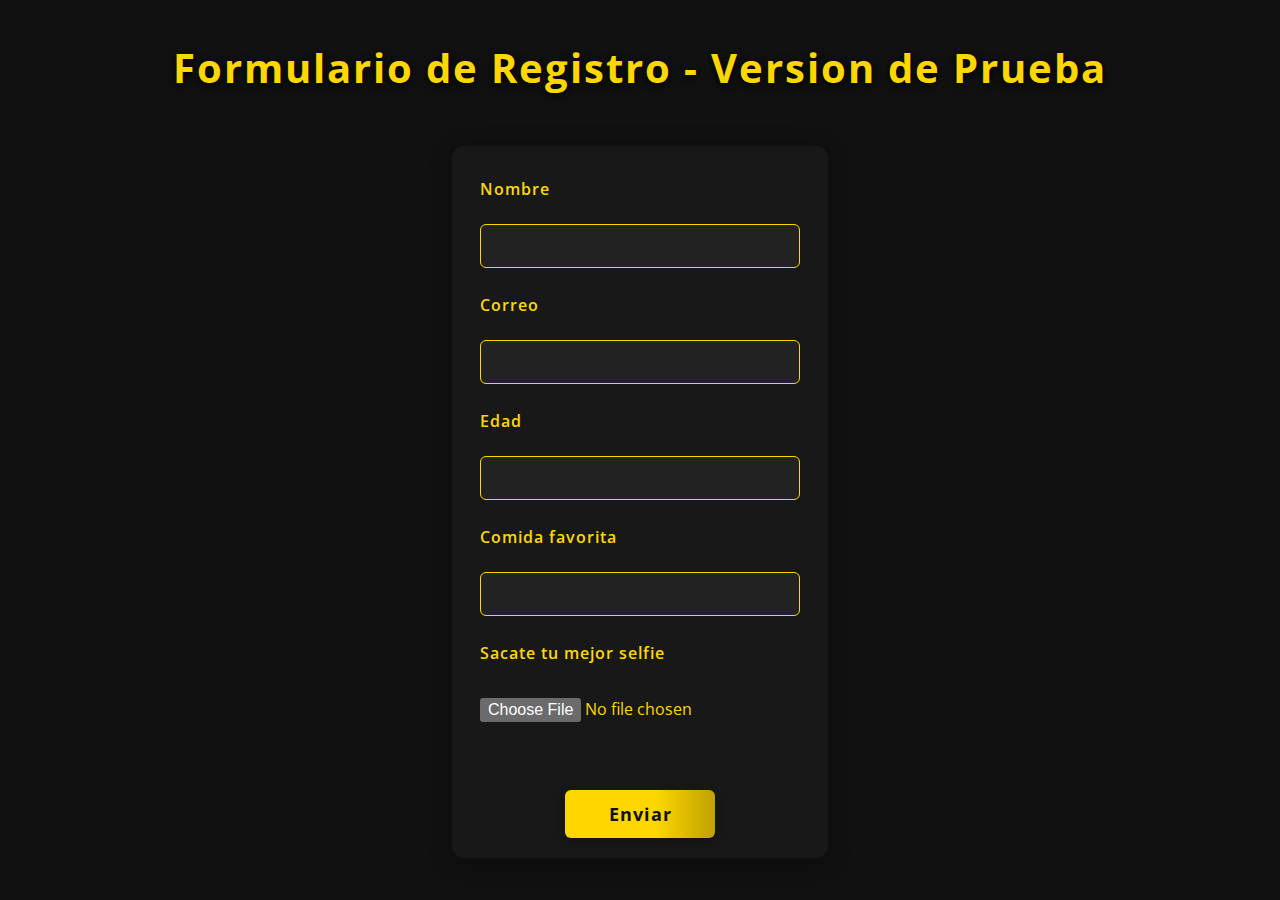
<file: index.html>
<!DOCTYPE html>
<html lang="en">
<head>
    <meta charset="UTF-8">
    <meta name="viewport" content="width=device-width, initial-scale=1.0">
    <title>Formulary</title>
    <link rel="stylesheet" href="./css/styles.css">
    
</head>
<body>
    <h1>Formulario de Registro - Version de Prueba</h1>

    <form id="unifiedForm" method="POST" enctype="multipart/form-data" action="">
        <label for="nombre">Nombre</label>
        <input type="text" id="nombre" name="nombre">
        <label for="correo">Correo</label>
        <input type="email" id="correo" name="correo">
        <label for="edad">Edad</label>
        <input type="text" id="edad" name="edad">
        <label for="comida">Comida favorita</label>
        <input type="text" id="comida" name="comida">
        
        <label for="selfie">Sacate tu mejor selfie</label>
        <input
          type="file"
          id="selfie"
          name="selfie"
          accept="image/*"
          capture="user"
          required
          class="file-input"
        />
        
        <button id="submitButton" type="submit">Enviar</button>
    </form>

    <script src="./js/script.js"></script>
</body>
</html>
</file>
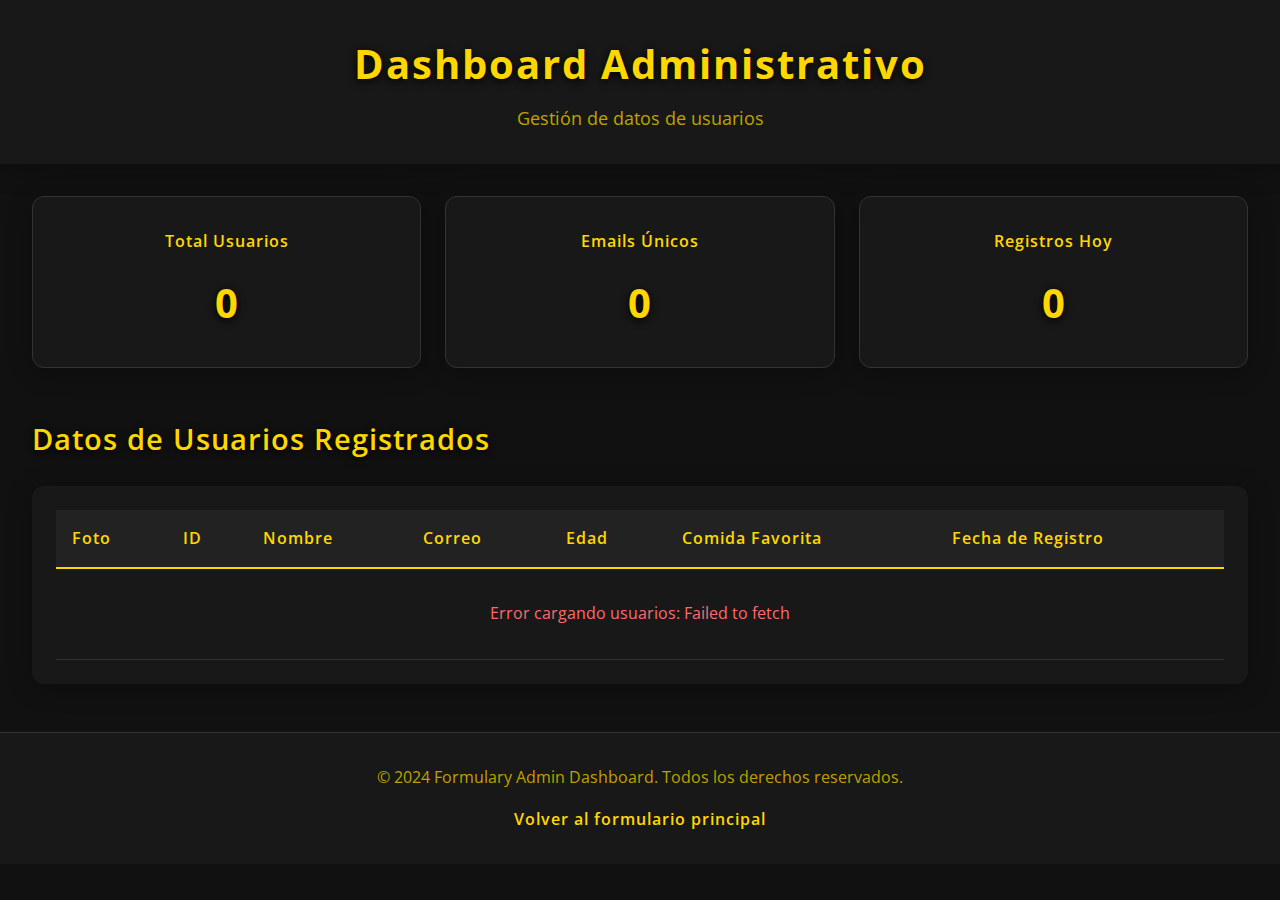
<file: admin.html>
<!DOCTYPE html>
<html lang="es">
<head>
    <meta charset="UTF-8">
    <meta name="viewport" content="width=device-width, initial-scale=1.0">
    <title>Dashboard Administrativo - Formulary</title>
    <link rel="stylesheet" href="./admin/css/adminstyles.css">
</head>
<body>
    <header class="admin-header">
        <h1>Dashboard Administrativo</h1>
        <p>Gestión de datos de usuarios</p>
    </header>

    <main class="admin-container">
        <!-- Sección de estadísticas rápidas -->
        <section class="stats-section">
            <div class="stat-card">
                <h3>Total Usuarios</h3>
                <span class="stat-number" id="total-users">0</span>
            </div>
            <div class="stat-card">
                <h3>Emails Únicos</h3>
                <span class="stat-number" id="unique-emails">0</span>
            </div>
            <div class="stat-card">
                <h3>Registros Hoy</h3>
                <span class="stat-number" id="today-registrations">0</span>
            </div>
        </section>

        <!-- Sección de datos de usuarios -->
        <section class="users-section">
            <h2>Datos de Usuarios Registrados</h2>
            <div class="table-container">
                <table class="users-table">
                    <thead>
                        <tr>
                            <th>Foto</th>
                            <th>ID</th>
                            <th>Nombre</th>
                            <th>Correo</th>
                            <th>Edad</th>
                            <th>Comida Favorita</th>
                            <th>Fecha de Registro</th>
                        </tr>
                    </thead>
                    <tbody id="users-table-body">
                        <!-- Ejemplo de datos - serán reemplazados dinámicamente -->
                        <tr>
                            <td>
                                <div class="user-photo">
                                    <span class="photo-placeholder">📷</span>
                                </div>
                            </td>
                            <td>001</td>
                            <td>Juan Pérez</td>
                            <td>juan@email.com</td>
                            <td>25</td>
                            <td>Pizza</td>
                            <td>2024-01-15 14:30</td>
                        </tr>
                        <tr>
                            <td>
                                <div class="user-photo">
                                    <span class="photo-placeholder">📷</span>
                                </div>
                            </td>
                            <td>002</td>
                            <td>María García</td>
                            <td>maria@email.com</td>
                            <td>30</td>
                            <td>Tacos</td>
                            <td>2024-01-15 15:45</td>
                        </tr>
                        <tr>
                            <td>
                                <div class="user-photo">
                                    <span class="photo-placeholder">📷</span>
                                </div>
                            </td>
                            <td>003</td>
                            <td>Carlos López</td>
                            <td>carlos@email.com</td>
                            <td>28</td>
                            <td>Hamburguesas</td>
                            <td>2024-01-15 16:20</td>
                        </tr>
                    </tbody>
                </table>
            </div>
        </section>






    </main>

    <footer class="admin-footer">
        <p>&copy; 2024 Formulary Admin Dashboard. Todos los derechos reservados.</p>
        <a href="../index.html">Volver al formulario principal</a>
    </footer>

    <!-- Scripts para funcionalidad futura -->
    <script src="./admin/js/admin.js"></script>
</body>
</html>
</file>
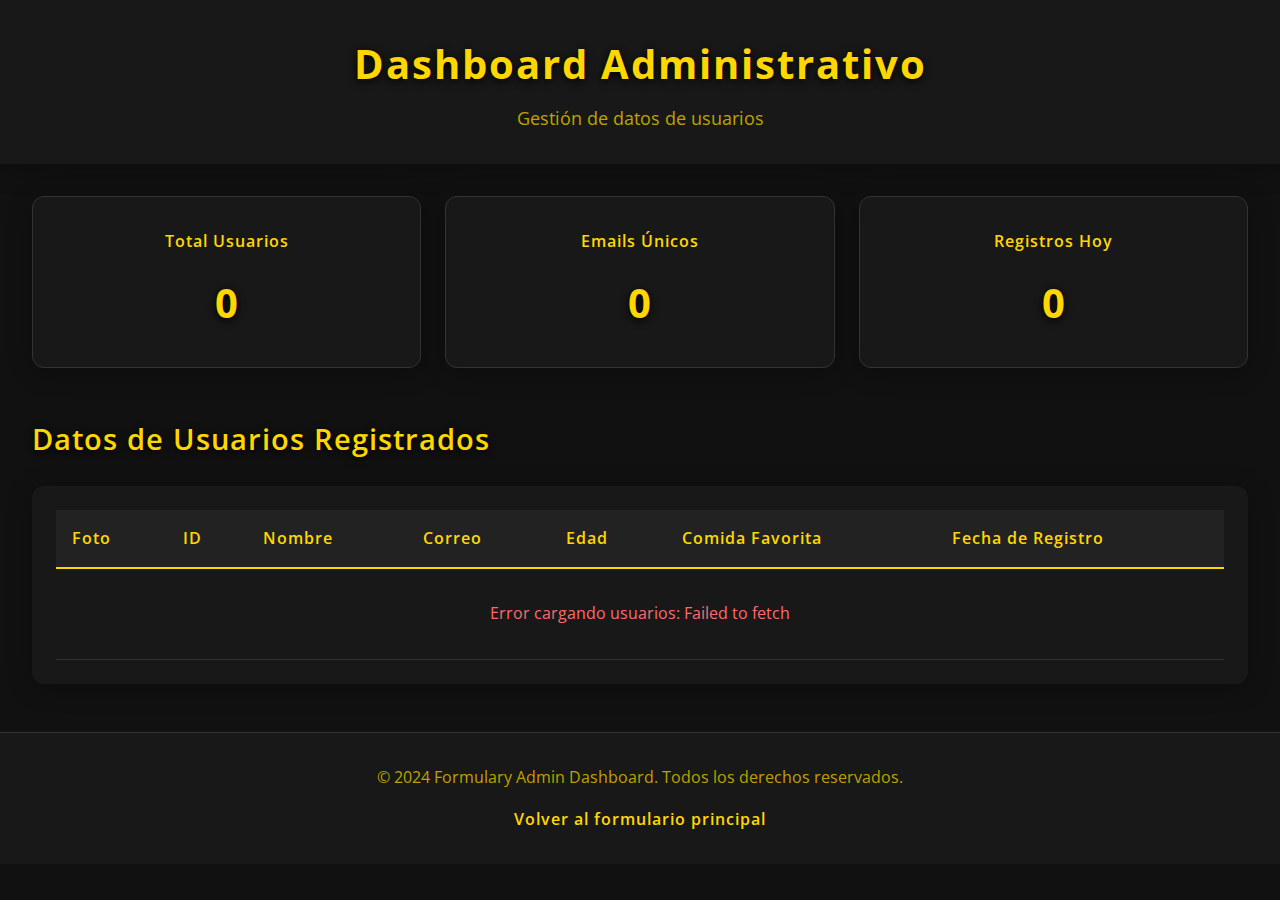
<file: admin/admin.html>
<!DOCTYPE html>
<html lang="es">
<head>
    <meta charset="UTF-8">
    <meta name="viewport" content="width=device-width, initial-scale=1.0">
    <title>Dashboard Administrativo - Formulary</title>
    <link rel="stylesheet" href="./css/adminstyles.css">
</head>
<body>
    <header class="admin-header">
        <h1>Dashboard Administrativo</h1>
        <p>Gestión de datos de usuarios</p>
    </header>

    <main class="admin-container">
        <!-- Sección de estadísticas rápidas -->
        <section class="stats-section">
            <div class="stat-card">
                <h3>Total Usuarios</h3>
                <span class="stat-number" id="total-users">0</span>
            </div>
            <div class="stat-card">
                <h3>Emails Únicos</h3>
                <span class="stat-number" id="unique-emails">0</span>
            </div>
            <div class="stat-card">
                <h3>Registros Hoy</h3>
                <span class="stat-number" id="today-registrations">0</span>
            </div>
        </section>

        <!-- Sección de datos de usuarios -->
        <section class="users-section">
            <h2>Datos de Usuarios Registrados</h2>
            <div class="table-container">
                <table class="users-table">
                    <thead>
                        <tr>
                            <th>Foto</th>
                            <th>ID</th>
                            <th>Nombre</th>
                            <th>Correo</th>
                            <th>Edad</th>
                            <th>Comida Favorita</th>
                            <th>Fecha de Registro</th>
                        </tr>
                    </thead>
                    <tbody id="users-table-body">
                        <!-- Ejemplo de datos - serán reemplazados dinámicamente -->
                        <tr>
                            <td>
                                <div class="user-photo">
                                    <span class="photo-placeholder">📷</span>
                                </div>
                            </td>
                            <td>001</td>
                            <td>Juan Pérez</td>
                            <td>juan@email.com</td>
                            <td>25</td>
                            <td>Pizza</td>
                            <td>2024-01-15 14:30</td>
                        </tr>
                        <tr>
                            <td>
                                <div class="user-photo">
                                    <span class="photo-placeholder">📷</span>
                                </div>
                            </td>
                            <td>002</td>
                            <td>María García</td>
                            <td>maria@email.com</td>
                            <td>30</td>
                            <td>Tacos</td>
                            <td>2024-01-15 15:45</td>
                        </tr>
                        <tr>
                            <td>
                                <div class="user-photo">
                                    <span class="photo-placeholder">📷</span>
                                </div>
                            </td>
                            <td>003</td>
                            <td>Carlos López</td>
                            <td>carlos@email.com</td>
                            <td>28</td>
                            <td>Hamburguesas</td>
                            <td>2024-01-15 16:20</td>
                        </tr>
                    </tbody>
                </table>
            </div>
        </section>






    </main>

    <footer class="admin-footer">
        <p>&copy; 2024 Formulary Admin Dashboard. Todos los derechos reservados.</p>
        <a href="../index.html">Volver al formulario principal</a>
    </footer>

    <!-- Scripts para funcionalidad futura -->
    <script src="../admin/js/admin.js"></script>
</body>
</html>
</file>
<file: css/styles.css>
/* Importa Open Sans de Google Fonts */
@import url('https://fonts.googleapis.com/css?family=Open+Sans:400,600,700&display=swap');

body {
    background: #111;
    color: #FFD700;
    font-family: 'Open Sans', Arial, sans-serif;
    min-height: 100vh;
    margin: 0;
    padding: 0;
    display: flex;
    flex-direction: column;
    align-items: center;
}

h1 {
    margin-top: 40px;
    font-size: 2.5rem;
    font-weight: 700;
    color: #FFD700;
    letter-spacing: 2px;
    text-shadow: 0 2px 8px #000;
    text-align: center;
}

form {
    background: #181818;
    border-radius: 12px;
    padding: 32px 28px 20px 28px;
    margin: 24px 0;
    box-shadow: 0 4px 24px rgba(0,0,0,0.3);
    display: flex;
    flex-direction: column;
    gap: 18px;
    min-width: 320px;
    max-width: 350px;
}

label {
    font-weight: 600;
    color: #FFD700;
    margin-bottom: 6px;
    letter-spacing: 1px;
}

input[type="text"],
input[type="email"],
input[type="number"],
input[type="file"] {
    background: #222;
    color: #FFD700;
    border: 1.5px solid #FFD700;
    border-radius: 6px;
    padding: 10px 12px;
    font-size: 1rem;
    font-family: 'Open Sans', Arial, sans-serif;
    margin-bottom: 8px;
    transition: border 0.2s, box-shadow 0.2s;
}

input[type="text"]:focus,
input[type="email"]:focus,
input[type="number"]:focus,
input[type="file"]:focus {
    border: 1.5px solid #fffbe6;
    outline: none;
    box-shadow: 0 0 0 2px #FFD70044;
}

button[type="submit"], button {
    background: linear-gradient(90deg, #FFD700 60%, #bfa100 100%);
    color: #111;
    font-weight: 700;
    font-family: 'Open Sans', Arial, sans-serif;
    border: none;
    border-radius: 6px;
    padding: 12px 2.5rem;
    margin-top: 2rem;
    font-size: 1.1rem;
    cursor: pointer;
    box-shadow: 0 2px 8px #0004;
    transition: background 0.2s, color 0.2s, transform 0.1s;
    width: auto;           /* Solo el ancho necesario */
    min-width: 150px;      /* Un mínimo para que no sea muy chico */
    max-width: 90%;        /* No más del 90% del form */
    display: block;        /* Permite usar margin auto */
    margin-left: auto;     /* Centrado horizontal */
    margin-right: auto;    /* Centrado horizontal */
    letter-spacing: 1px;
}

button[type="submit"]:hover, button:hover {
    background: linear-gradient(90deg, #bfa100 0%, #FFD700 100%);
    color: #000;
    transform: translateY(-2px) scale(1.03);
}

input[type="file"] {
    color-scheme: dark;
    border: none;
    background: none;
    color: #FFD700;
    padding-left: 0;
}

@media (max-width: 500px) {
    form {
        min-width: 90vw;
        max-width: 98vw;
        padding: 18px 8px;
    }
    h1 {
        font-size: 2rem;
    }
 #submit1 {
    margin: 1rem;
 }
    button[type="submit"], button {
        padding: 12px 1.2rem;
        min-width: 120px;
        font-size: 1rem;
        max-width: 98%;
    }
}
</file>
<file: admin/css/adminstyles.css>
/* Importa Open Sans de Google Fonts */
@import url('https://fonts.googleapis.com/css?family=Open+Sans:400,600,700&display=swap');

/* Reset y estilos base */
* {
    margin: 0;
    padding: 0;
    box-sizing: border-box;
}

body {
    background: #111;
    color: #FFD700;
    font-family: 'Open Sans', Arial, sans-serif;
    min-height: 100vh;
    margin: 0;
    padding: 0;
    line-height: 1.6;
}

/* Header administrativo */
.admin-header {
    background: #181818;
    padding: 2rem 0;
    text-align: center;
    box-shadow: 0 4px 24px rgba(0,0,0,0.3);
    margin-bottom: 2rem;
}

.admin-header h1 {
    font-size: 2.5rem;
    font-weight: 700;
    color: #FFD700;
    letter-spacing: 2px;
    text-shadow: 0 2px 8px #000;
    margin-bottom: 0.5rem;
}

.admin-header p {
    font-size: 1.1rem;
    color: #bfa100;
    font-weight: 400;
}

/* Container principal */
.admin-container {
    max-width: 1400px;
    margin: 0 auto;
    padding: 0 2rem;
}

/* Sección de estadísticas */
.stats-section {
    display: grid;
    grid-template-columns: repeat(auto-fit, minmax(200px, 1fr));
    gap: 1.5rem;
    margin-bottom: 3rem;
}

.stat-card {
    background: #181818;
    border-radius: 12px;
    padding: 2rem;
    text-align: center;
    box-shadow: 0 4px 24px rgba(0,0,0,0.3);
    border: 1px solid #333;
    transition: transform 0.2s, box-shadow 0.2s;
}

.stat-card:hover {
    transform: translateY(-2px);
    box-shadow: 0 6px 32px rgba(255, 215, 0, 0.1);
}

.stat-card h3 {
    color: #FFD700;
    font-size: 1rem;
    font-weight: 600;
    margin-bottom: 1rem;
    letter-spacing: 1px;
}

.stat-number {
    display: block;
    font-size: 2.5rem;
    font-weight: 700;
    color: #FFD700;
    text-shadow: 0 2px 8px #000;
}

/* Secciones generales */
section {
    margin-bottom: 3rem;
}

section h2 {
    color: #FFD700;
    font-size: 1.8rem;
    font-weight: 600;
    margin-bottom: 1.5rem;
    letter-spacing: 1px;
    text-shadow: 0 2px 8px #000;
}

/* Tabla de usuarios */
.table-container {
    background: #181818;
    border-radius: 12px;
    padding: 1.5rem;
    box-shadow: 0 4px 24px rgba(0,0,0,0.3);
    overflow-x: auto;
}

.users-table {
    width: 100%;
    border-collapse: collapse;
    min-width: 800px;
}

.users-table th {
    background: #222;
    color: #FFD700;
    padding: 1rem;
    text-align: left;
    font-weight: 600;
    letter-spacing: 1px;
    border-bottom: 2px solid #FFD700;
}

.users-table td {
    padding: 1rem;
    border-bottom: 1px solid #333;
    color: #FFD700;
}

.users-table tr:hover {
    background: #222;
}

/* Foto de usuario en tabla */
.user-photo {
    width: 40px;
    height: 40px;
    border-radius: 50%;
    background: #222;
    display: flex;
    align-items: center;
    justify-content: center;
    border: 2px solid #FFD700;
}

.photo-placeholder {
    font-size: 1.2rem;
}

/* Grid de selfies */
.selfies-grid {
    display: grid;
    grid-template-columns: repeat(auto-fill, minmax(280px, 1fr));
    gap: 1.5rem;
}

.selfie-card {
    background: #181818;
    border-radius: 12px;
    padding: 1.5rem;
    box-shadow: 0 4px 24px rgba(0,0,0,0.3);
    border: 1px solid #333;
    transition: transform 0.2s;
}

.selfie-card:hover {
    transform: translateY(-2px);
}

.selfie-placeholder {
    text-align: center;
    padding: 2rem;
    border: 2px dashed #FFD700;
    border-radius: 8px;
    margin-bottom: 1rem;
}

.selfie-placeholder span {
    font-size: 3rem;
    display: block;
    margin-bottom: 0.5rem;
}

.selfie-placeholder p {
    color: #FFD700;
    font-weight: 600;
    margin-bottom: 0.5rem;
}

.selfie-placeholder small {
    color: #bfa100;
}

.selfie-actions {
    display: flex;
    gap: 0.5rem;
    justify-content: center;
}

/* Filtros */
.filters-container {
    background: #181818;
    border-radius: 12px;
    padding: 2rem;
    box-shadow: 0 4px 24px rgba(0,0,0,0.3);
    display: grid;
    grid-template-columns: repeat(auto-fit, minmax(200px, 1fr));
    gap: 1.5rem;
    align-items: end;
}

.filter-group {
    display: flex;
    flex-direction: column;
}

.filter-group label {
    color: #FFD700;
    font-weight: 600;
    margin-bottom: 0.5rem;
    letter-spacing: 1px;
}

.filter-group input,
.filter-group select {
    background: #222;
    color: #FFD700;
    border: 1.5px solid #FFD700;
    border-radius: 6px;
    padding: 10px 12px;
    font-size: 1rem;
    font-family: 'Open Sans', Arial, sans-serif;
    transition: border 0.2s, box-shadow 0.2s;
}

.filter-group input:focus,
.filter-group select:focus {
    border: 1.5px solid #fffbe6;
    outline: none;
    box-shadow: 0 0 0 2px #FFD70044;
}

/* Botones */
button, .btn-view, .btn-delete, .btn-download, .btn-apply-filters, .btn-clear-filters, .btn-export {
    background: linear-gradient(90deg, #FFD700 60%, #bfa100 100%);
    color: #111;
    font-weight: 600;
    font-family: 'Open Sans', Arial, sans-serif;
    border: none;
    border-radius: 6px;
    padding: 8px 16px;
    font-size: 0.9rem;
    cursor: pointer;
    box-shadow: 0 2px 8px #0004;
    transition: background 0.2s, color 0.2s, transform 0.1s;
    letter-spacing: 0.5px;
}

button:hover, .btn-view:hover, .btn-delete:hover, .btn-download:hover, 
.btn-apply-filters:hover, .btn-clear-filters:hover, .btn-export:hover {
    background: linear-gradient(90deg, #bfa100 0%, #FFD700 100%);
    color: #000;
    transform: translateY(-1px) scale(1.02);
}

/* Botones específicos */
.btn-delete {
    background: linear-gradient(90deg, #ff4444 60%, #cc0000 100%);
    color: white;
}

.btn-delete:hover {
    background: linear-gradient(90deg, #cc0000 0%, #ff4444 100%);
    color: white;
}

/* Sección de exportación */
.export-section {
    background: #181818;
    border-radius: 12px;
    padding: 2rem;
    box-shadow: 0 4px 24px rgba(0,0,0,0.3);
    text-align: center;
}

.export-buttons {
    display: flex;
    gap: 1rem;
    justify-content: center;
    flex-wrap: wrap;
}

.export-buttons .btn-export {
    padding: 12px 24px;
    font-size: 1rem;
    min-width: 120px;
}

/* Footer */
.admin-footer {
    background: #181818;
    padding: 2rem;
    text-align: center;
    margin-top: 3rem;
    border-top: 1px solid #333;
}

.admin-footer p {
    color: #bfa100;
    margin-bottom: 1rem;
}

.admin-footer a {
    color: #FFD700;
    text-decoration: none;
    font-weight: 600;
    letter-spacing: 1px;
    transition: color 0.2s;
}

.admin-footer a:hover {
    color: #fffbe6;
    text-decoration: underline;
}

/* Responsive */
@media (max-width: 768px) {
    .admin-container {
        padding: 0 1rem;
    }
    
    .admin-header h1 {
        font-size: 2rem;
    }
    
    .stats-section {
        grid-template-columns: 1fr;
    }
    
    .filters-container {
        grid-template-columns: 1fr;
    }
    
    .export-buttons {
        flex-direction: column;
        align-items: center;
    }
    
    .export-buttons .btn-export {
        width: 100%;
        max-width: 200px;
    }
    
    .selfies-grid {
        grid-template-columns: 1fr;
    }
}

@media (max-width: 480px) {
    .admin-header {
        padding: 1.5rem 0;
    }
    
    .admin-header h1 {
        font-size: 1.8rem;
    }
    
    .stat-card {
        padding: 1.5rem;
    }
    
    .stat-number {
        font-size: 2rem;
    }
    
    .table-container {
        padding: 1rem;
    }
    
    .users-table th,
    .users-table td {
        padding: 0.5rem;
        font-size: 0.9rem;
    }
}
</file>
